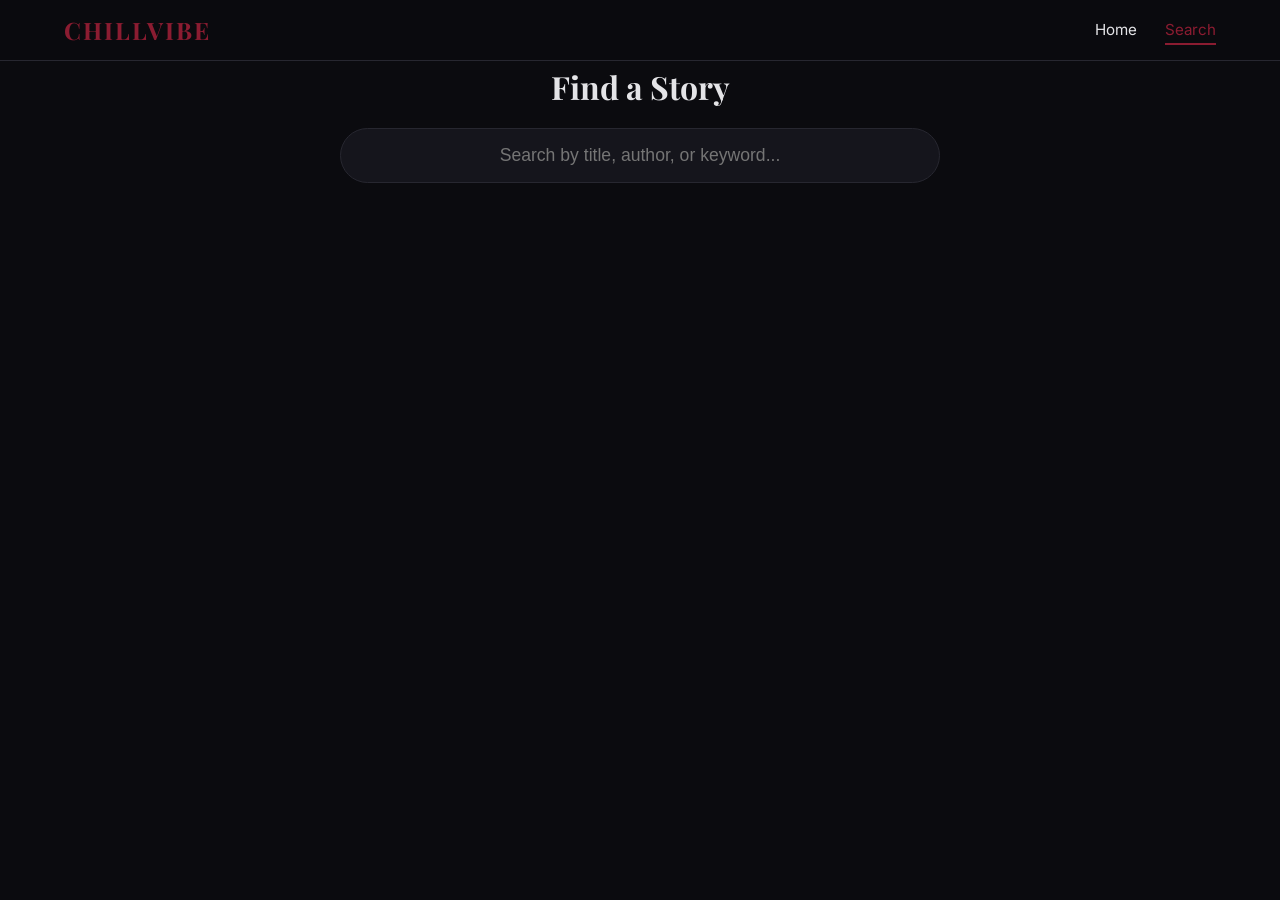
<file: search.html>
<!DOCTYPE html>
<html lang="en">
<head>
    <meta charset="UTF-8">
    <meta name="viewport" content="width=device-width, initial-scale=1.0">
    <title>Search Stories | ChillVibe</title>
    <link rel="stylesheet" href="css/style.css">
    <link href="https://fonts.googleapis.com/css2?family=Playfair+Display:wght@400;700&family=Inter:wght@400;500&display=swap" rel="stylesheet">
</head>
<body>
    <header class="site-header compact">
        <div class="container header-inner">
            <a href="index.html" class="logo font-serif text-accent">CHILLVIBE</a>
            <nav class="main-nav">
                <a href="index.html">Home</a>
                <a href="search.html" class="active">Search</a>
            </nav>
        </div>
    </header>

    <main class="container mt-4 mb-5">
        <div class="search-container text-center">
            <h1 class="font-serif mb-2">Find a Story</h1>
            <input type="text" id="search-input" class="search-input" placeholder="Search by title, author, or keyword..." autocomplete="off">
        </div>

        <div id="search-results" class="story-grid mt-4">
            <!-- Results injected here -->
        </div>
        <div id="empty-state" class="hidden text-center mt-4 text-muted">
            <p>No stories found matching your criteria.</p>
        </div>
    </main>

    <script src="js/config.js"></script>
    <script src="data/stories.js"></script>
    <script src="js/app.js"></script>
    <script>
        document.addEventListener('DOMContentLoaded', () => {
            const searchInput = document.getElementById('search-input');
            const resultsContainer = document.getElementById('search-results');
            const emptyState = document.getElementById('empty-state');
            
            const renderResults = (query) => {
                resultsContainer.innerHTML = '';
                if (!query) {
                    emptyState.classList.add('hidden');
                    return;
                }

                const lowerQuery = query.toLowerCase();
                const filtered = chillVibeData.stories.filter(s => 
                    s.status === 'approved' && 
                    (s.title.toLowerCase().includes(lowerQuery) || 
                     s.author.toLowerCase().includes(lowerQuery) || 
                     s.category.toLowerCase().includes(lowerQuery))
                );

                if (filtered.length === 0) {
                    emptyState.classList.remove('hidden');
                } else {
                    emptyState.classList.add('hidden');
                    filtered.forEach(story => {
                        resultsContainer.appendChild(window.createStoryCard(story));
                    });
                }
            };

            searchInput.addEventListener('input', (e) => {
                renderResults(e.target.value);
            });
        });
    </script>
</body>
</html>
</file>
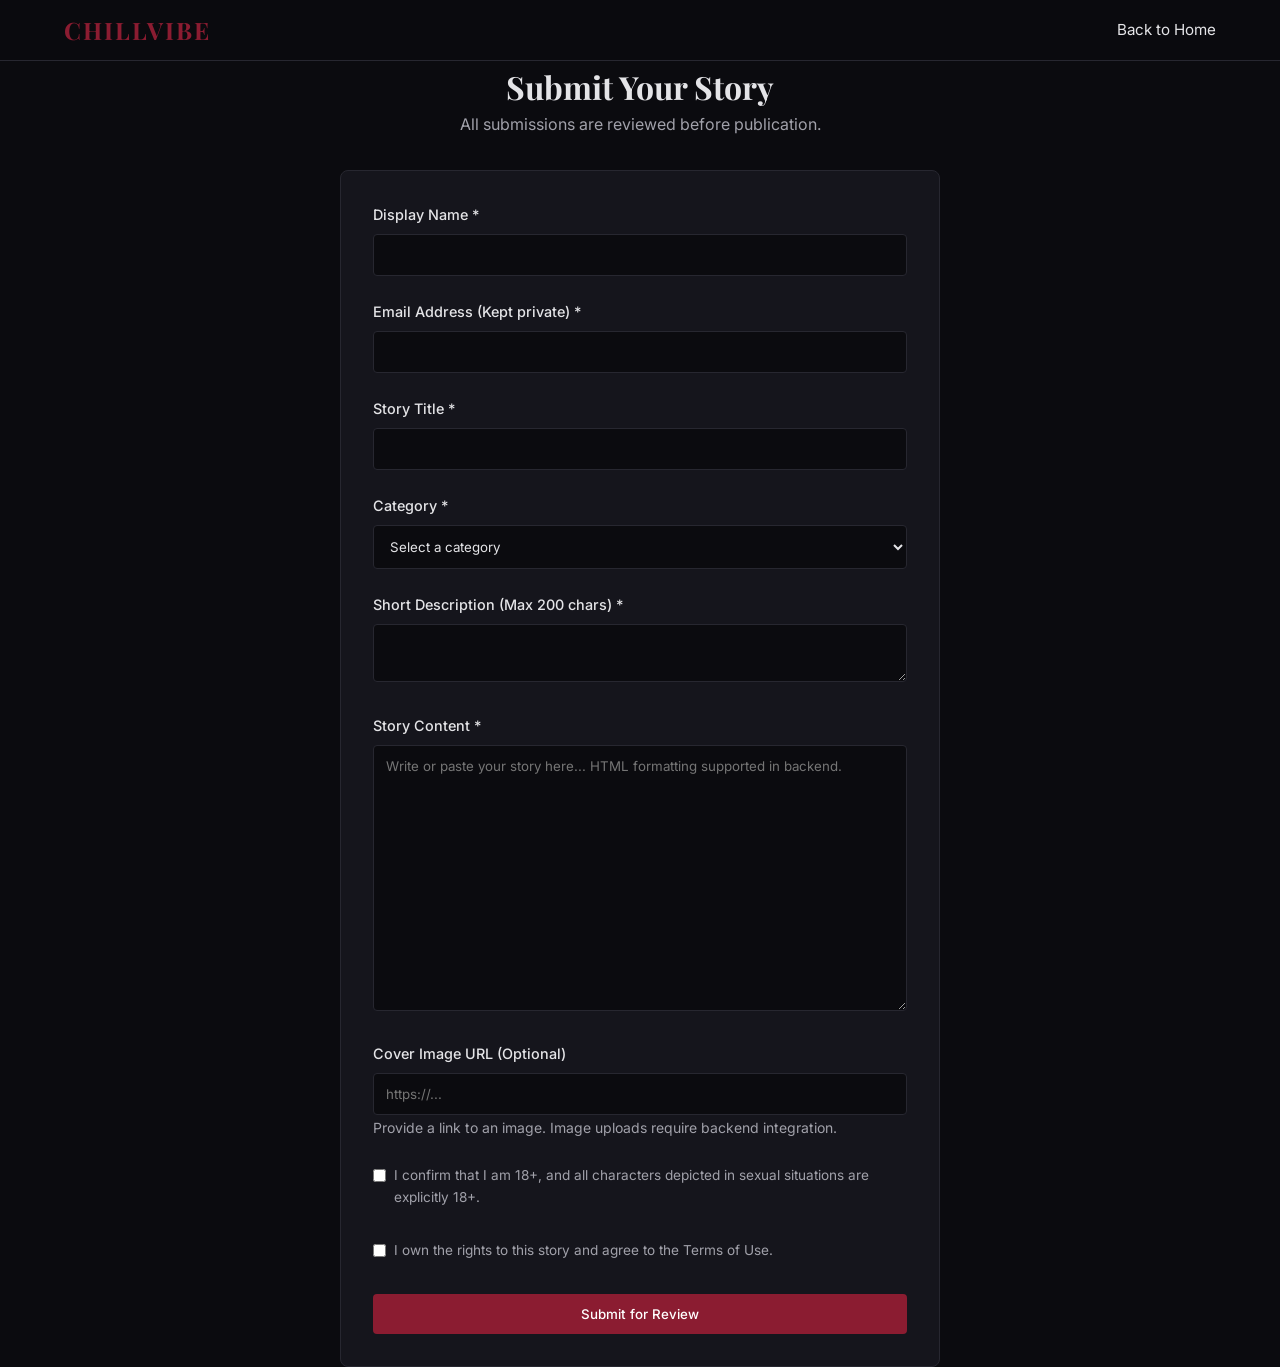
<file: submit.html>
<!DOCTYPE html>
<html lang="en">
<head>
    <meta charset="UTF-8">
    <meta name="viewport" content="width=device-width, initial-scale=1.0">
    <title>Submit Story | ChillVibe</title>
    <link rel="stylesheet" href="css/style.css">
    <link href="https://fonts.googleapis.com/css2?family=Playfair+Display:wght@400;700&family=Inter:wght@400;500&display=swap" rel="stylesheet">
</head>
<body>
    <header class="site-header compact">
        <div class="container header-inner">
            <a href="index.html" class="logo font-serif text-accent">CHILLVIBE</a>
            <nav class="main-nav"><a href="index.html">Back to Home</a></nav>
        </div>
    </header>

    <main class="container form-container mt-4 mb-5">
        <div class="text-center mb-4">
            <h1 class="font-serif">Submit Your Story</h1>
            <p class="text-muted">All submissions are reviewed before publication.</p>
        </div>

        <!-- NOTE: action URL should be replaced with your Formspree/Getform endpoint -->
        <form id="submission-form" action="https://formspree.io/f/mgaezpve" method="POST" class="custom-form">
            <div class="form-group">
                <label for="author">Display Name *</label>
                <input type="text" id="author" name="author" required>
            </div>
            
            <div class="form-group">
                <label for="email">Email Address (Kept private) *</label>
                <input type="email" id="email" name="email" required>
            </div>

            <div class="form-group">
                <label for="title">Story Title *</label>
                <input type="text" id="title" name="title" required>
            </div>

            <div class="form-group">
                <label for="category">Category *</label>
                <select id="category" name="category" required>
                    <option value="">Select a category</option>
                    <option value="Romance">Romance</option>
                    <option value="Forbidden Romance">Forbidden Romance</option>
                    <option value="Psychological">Psychological</option>
                    <option value="Mature Fiction">Mature Fiction</option>
                    <option value="Fantasy">Fantasy</option>
                </select>
            </div>

            <div class="form-group">
                <label for="excerpt">Short Description (Max 200 chars) *</label>
                <textarea id="excerpt" name="excerpt" rows="2" maxlength="200" required></textarea>
            </div>

            <div class="form-group">
                <label for="content">Story Content *</label>
                <textarea id="content" name="content" rows="15" placeholder="Write or paste your story here... HTML formatting supported in backend." required></textarea>
            </div>

            <div class="form-group">
                <label for="coverImage">Cover Image URL (Optional)</label>
                <input type="url" id="coverImage" name="coverImage" placeholder="https://...">
                <small class="text-muted text-sm">Provide a link to an image. Image uploads require backend integration.</small>
            </div>

            <div class="form-group checkbox-group">
                <input type="checkbox" id="age-confirm" name="age-confirm" required>
                <label for="age-confirm">I confirm that I am 18+, and all characters depicted in sexual situations are explicitly 18+.</label>
            </div>

            <div class="form-group checkbox-group">
                <input type="checkbox" id="rights-confirm" name="rights-confirm" required>
                <label for="rights-confirm">I own the rights to this story and agree to the Terms of Use.</label>
            </div>

            <!-- Subject line for Formspree email -->
            <input type="hidden" name="_subject" value="New ChillVibe Story Submission">

            <button type="submit" class="btn btn-primary w-100">Submit for Review</button>
        </form>
    </main>
</body>
</html>
</file>
<file: css/style.css>
/* ==================================================
   VARIABLES & RESET
   ================================================== */
:root {
    --bg: #0b0b0f;
    --surface: #15151c;
    --surface-secondary: #1d1d26;
    --accent: #8b1c31; /* Deep Crimson */
    --accent-hover: #a3223b;
    --text-primary: #e4e4e7;
    --text-muted: #a1a1aa;
    --border: #272730;
    --font-sans: 'Inter', system-ui, -apple-system, sans-serif;
    --font-serif: 'Playfair Display', Georgia, serif;
    --transition: 0.3s ease;
}

* { margin: 0; padding: 0; box-sizing: border-box; }
body {
    background-color: var(--bg);
    color: var(--text-primary);
    font-family: var(--font-sans);
    line-height: 1.6;
    -webkit-font-smoothing: antialiased;
}

a { color: var(--text-primary); text-decoration: none; transition: color var(--transition); }
a:hover { color: var(--accent); }
img { max-width: 100%; height: auto; display: block; }
.hidden { display: none !important; }

/* Typography */
.font-serif { font-family: var(--font-serif); }
.text-accent { color: var(--accent); }
.text-center { text-align: center; }
.text-muted { color: var(--text-muted); }
.text-sm { font-size: 0.875rem; }
.mt-1 { margin-top: 0.5rem; }
.mt-2 { margin-top: 1rem; }
.mt-3 { margin-top: 1.5rem; }
.mt-4 { margin-top: 2rem; }
.mt-5 { margin-top: 3rem; }
.mb-1 { margin-bottom: 0.5rem; }
.mb-2 { margin-bottom: 1rem; }
.mb-4 { margin-bottom: 2rem; }
.mb-5 { margin-bottom: 3rem; }
.pt-2 { padding-top: 1rem; }
.pt-4 { padding-top: 2rem; }
.border-top { border-top: 1px solid var(--border); }
.w-100 { width: 100%; }

/* Layout */
.container {
    width: 90%;
    max-width: 1200px;
    margin: 0 auto;
}
.form-container { max-width: 600px; }
.reader-container { max-width: 768px; margin: 0 auto; padding: 0 1rem; }

/* Buttons & Badges */
.btn {
    display: inline-block;
    padding: 0.75rem 1.5rem;
    font-weight: 500;
    border-radius: 4px;
    cursor: pointer;
    border: none;
    font-family: var(--font-sans);
    transition: background var(--transition), transform 0.2s;
}
.btn-primary { background: var(--accent); color: #fff; }
.btn-primary:hover { background: var(--accent-hover); transform: translateY(-1px); color: #fff;}
.btn-secondary { background: var(--surface-secondary); color: var(--text-primary); }
.btn-secondary:hover { background: var(--border); color: #fff; }
.badge-18 {
    background: var(--accent);
    color: #fff;
    font-size: 0.7rem;
    padding: 0.2rem 0.5rem;
    border-radius: 3px;
    font-weight: bold;
    vertical-align: super;
}
.category-tag {
    font-size: 0.75rem;
    text-transform: uppercase;
    letter-spacing: 1px;
    color: var(--accent);
    font-weight: 600;
}

/* Header */
.site-header {
    background: rgba(11, 11, 15, 0.95);
    backdrop-filter: blur(10px);
    border-bottom: 1px solid var(--border);
    position: sticky;
    top: 0;
    z-index: 100;
}
.header-inner {
    display: flex;
    justify-content: space-between;
    align-items: center;
    height: 70px;
}
.site-header.compact .header-inner { height: 60px; }
.logo { font-size: 1.5rem; font-weight: 700; letter-spacing: 2px; }
.main-nav a { margin-left: 1.5rem; font-size: 0.95rem; }
.main-nav a.active { color: var(--accent); border-bottom: 2px solid var(--accent); padding-bottom: 4px; }
.mobile-menu-toggle { display: none; background: none; border: none; color: #fff; font-size: 1.5rem; }

/* Hero */
.hero {
    padding: 6rem 1rem;
    background: linear-gradient(to bottom, rgba(11,11,15,0.2), var(--bg)), url('https://images.unsplash.com/photo-1519682577862-22b62b24e493?auto=format&fit=crop&q=80&w=1600') center/cover;
}
.hero-title { font-size: clamp(2.5rem, 5vw, 4rem); line-height: 1.1; margin-bottom: 1rem; }
.hero-subtitle { font-size: 1.2rem; color: var(--text-muted); }

/* Story Grid */
.story-grid {
    display: grid;
    grid-template-columns: repeat(auto-fill, minmax(280px, 1fr));
    gap: 2rem;
}
.story-card {
    background: var(--surface);
    border-radius: 8px;
    overflow: hidden;
    transition: transform var(--transition), box-shadow var(--transition);
    border: 1px solid var(--border);
    display: flex;
    flex-direction: column;
}
.story-card:hover {
    transform: translateY(-5px);
    box-shadow: 0 10px 20px rgba(0,0,0,0.5);
    border-color: var(--accent);
}
.card-img { width: 100%; height: 200px; object-fit: cover; border-bottom: 1px solid var(--border); }
.card-content { padding: 1.5rem; flex-grow: 1; display: flex; flex-direction: column; }
.card-title { font-size: 1.25rem; margin: 0.5rem 0; line-height: 1.3; }
.card-excerpt { font-size: 0.9rem; color: var(--text-muted); margin-bottom: 1rem; flex-grow: 1; }
.card-meta { font-size: 0.8rem; color: var(--text-muted); display: flex; justify-content: space-between; border-top: 1px solid var(--border); padding-top: 1rem; }

/* Reader */
.reading-progress-bar { position: fixed; top: 0; left: 0; height: 3px; background: var(--accent); z-index: 1000; width: 0%; transition: width 0.1s; }
.story-header { margin-bottom: 2rem; }
.story-header h1 { font-size: clamp(2rem, 4vw, 3rem); line-height: 1.2; }
.story-cover-img { width: 100%; max-height: 400px; object-fit: cover; border-radius: 8px; }
.story-body { font-size: 1.125rem; line-height: 1.8; color: #d4d4d8; }
.story-body p { margin-bottom: 1.5rem; }

/* Forms */
.custom-form { background: var(--surface); padding: 2rem; border-radius: 8px; border: 1px solid var(--border); }
.form-group { margin-bottom: 1.5rem; text-align: left; }
.form-group label { display: block; margin-bottom: 0.5rem; font-weight: 500; font-size: 0.9rem; }
.form-group input[type="text"],
.form-group input[type="email"],
.form-group input[type="url"],
.form-group select,
.form-group textarea {
    width: 100%; padding: 0.75rem; background: var(--bg); border: 1px solid var(--border);
    color: var(--text-primary); border-radius: 4px; font-family: var(--font-sans);
}
.form-group input:focus, .form-group textarea:focus, .form-group select:focus {
    outline: none; border-color: var(--accent);
}
.checkbox-group { display: flex; align-items: flex-start; gap: 0.5rem; }
.checkbox-group input { margin-top: 0.25rem; }
.checkbox-group label { font-size: 0.85rem; color: var(--text-muted); font-weight: 400; }

/* Search */
.search-input {
    width: 100%; max-width: 600px; padding: 1rem; font-size: 1.1rem;
    background: var(--surface); border: 1px solid var(--border);
    color: var(--text-primary); border-radius: 30px; text-align: center;
}
.search-input:focus { outline: none; border-color: var(--accent); }

/* Modals */
.modal-overlay {
    position: fixed; top: 0; left: 0; right: 0; bottom: 0;
    background: rgba(0,0,0,0.9); z-index: 1000;
    display: flex; justify-content: center; align-items: center;
}
.modal-content {
    background: var(--surface); padding: 3rem 2rem; border-radius: 8px;
    border: 1px solid var(--border); max-width: 400px; width: 90%;
}
.modal-content h2 { font-size: 2rem; margin-bottom: 1rem; }

/* Footer */
.footer-grid { display: grid; grid-template-columns: repeat(auto-fit, minmax(200px, 1fr)); gap: 2rem; }
.footer-nav a { display: block; margin-bottom: 0.5rem; color: var(--text-muted); }
.footer-nav a:hover { color: var(--accent); }

/* Mobile */
@media (max-width: 768px) {
    .main-nav { display: none; } /* Simplified for this demo; usually toggled via JS */
    .mobile-menu-toggle { display: block; }
    .hero-title { font-size: 2rem; }
    .custom-form { padding: 1.5rem 1rem; }
  }
</file>
